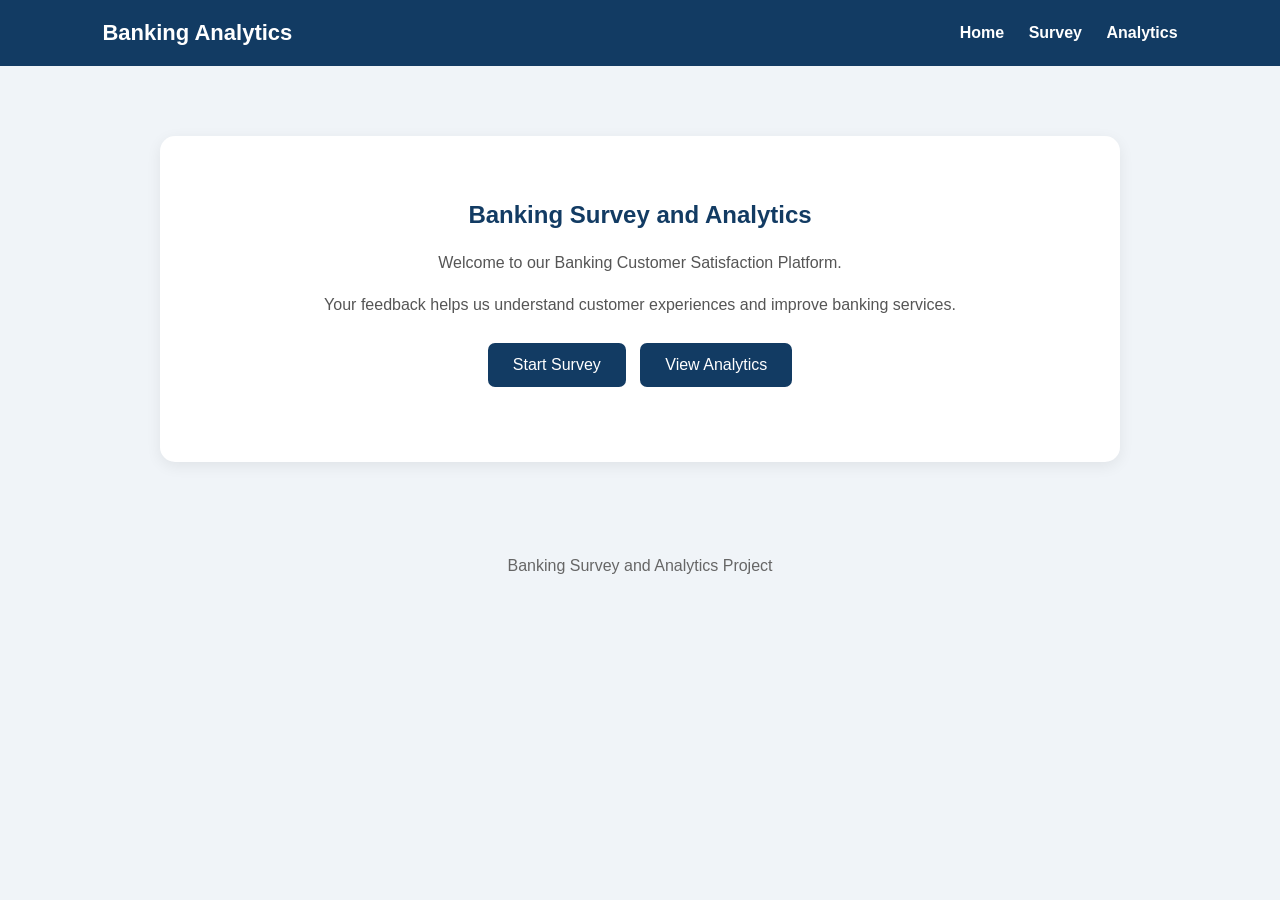
<file: index.html>
<!DOCTYPE html>
<html lang="en">
<head>
    <meta charset="UTF-8">
    <meta name="viewport" content="width=device-width, initial-scale=1.0">
    <title>Banking Survey and Analytics</title>
    <link rel="stylesheet" href="style.css">
</head>
<body>

<header>
    <h2>Banking Analytics</h2>

    <nav>
        <a href="index.html">Home</a>
        <a href="survey.html">Survey</a>
        <a href="analytics.html">Analytics</a>
    </nav>
</header>

<div class="container">
    <section class="hero">

        <h1>Banking Survey and Analytics</h1>

        <p>
            Welcome to our Banking Customer Satisfaction Platform.
        </p>

        <p>
            Your feedback helps us understand customer experiences
            and improve banking services.
        </p>

        <a href="survey.html" class="btn">Start Survey</a>

        <a href="analytics.html" class="btn">View Analytics</a>

    </section>
</div>

<footer>
    Banking Survey and Analytics Project
</footer>

</body>
</html>
</file>
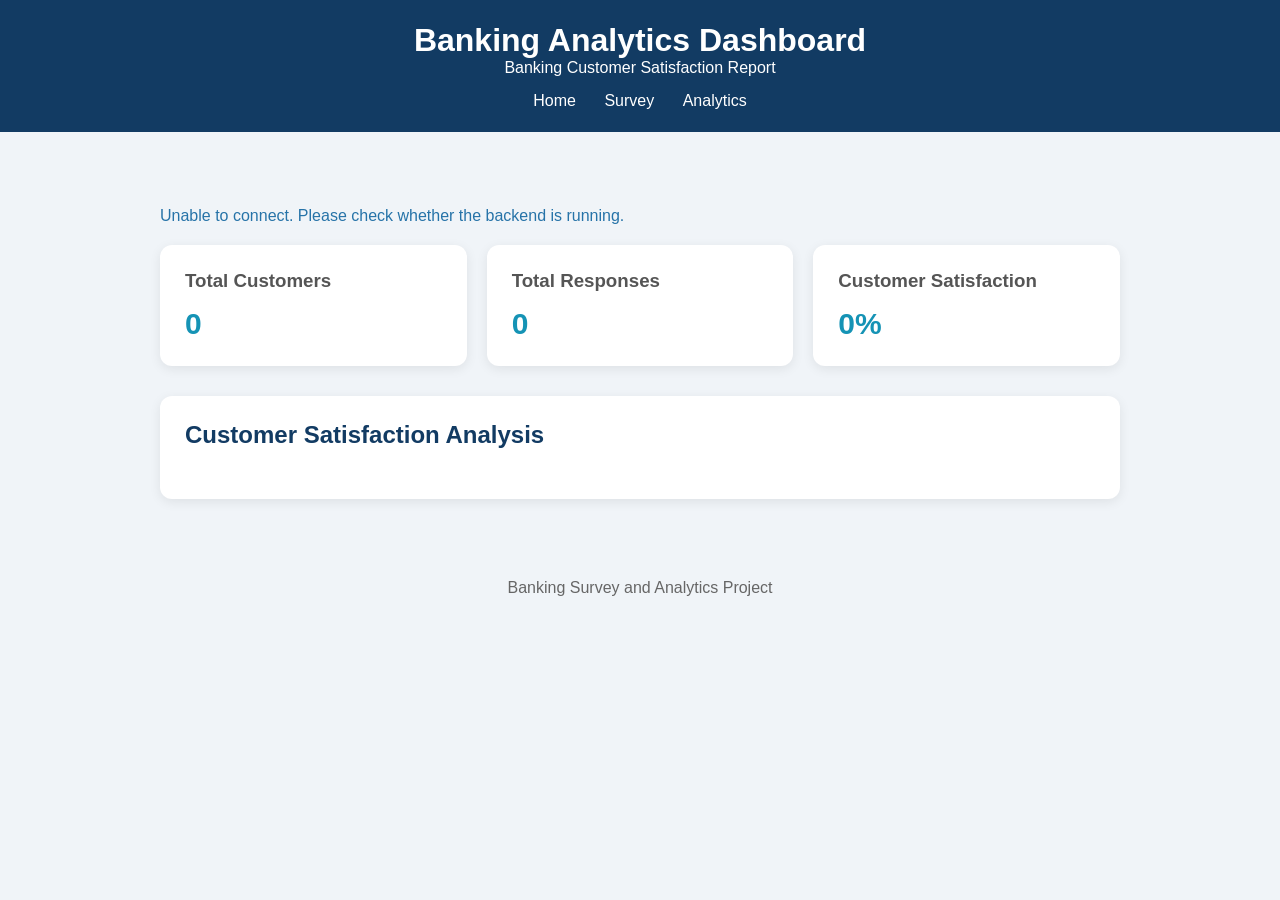
<file: analytics.html>
<!DOCTYPE html>
<html lang="en">
<head>
    <meta charset="UTF-8">
    <meta name="viewport" content="width=device-width, initial-scale=1.0">
    <title>Banking Analytics Dashboard</title>

    <style>
        * {
            margin: 0;
            padding: 0;
            box-sizing: border-box;
        }

        body {
            font-family: Arial, sans-serif;
            background: #f0f4f8;
            color: #123b63;
        }

        header {
            background: #123b63;
            color: white;
            padding: 22px;
            text-align: center;
        }

        nav {
            margin-top: 15px;
        }

        nav a {
            color: white;
            text-decoration: none;
            margin: 0 12px;
        }

        .container {
            max-width: 1000px;
            margin: 35px auto;
            padding: 20px;
        }

        .cards {
            display: grid;
            grid-template-columns: repeat(auto-fit, minmax(200px, 1fr));
            gap: 20px;
            margin-bottom: 30px;
        }

        .card, .chart-box {
            background: white;
            padding: 25px;
            border-radius: 12px;
            box-shadow: 0 3px 12px rgba(0,0,0,0.08);
        }

        .card h3 {
            color: #555;
            margin-bottom: 15px;
        }

        .card p {
            font-size: 30px;
            font-weight: bold;
            color: #1593b5;
        }

        .chart-box h2 {
            margin-bottom: 25px;
        }

        .bar-row {
            margin: 20px 0;
        }

        .bar-label {
            display: flex;
            justify-content: space-between;
            margin-bottom: 8px;
        }

        .bar-background {
            background: #e4edf4;
            height: 18px;
            border-radius: 10px;
            overflow: hidden;
        }

        .bar {
            height: 100%;
            width: 0;
            background: #1593b5;
            border-radius: 10px;
            transition: width 0.5s;
        }

        #status {
            margin: 20px 0;
            color: #2673a8;
        }

        footer {
            text-align: center;
            padding: 25px;
            color: #666;
        }
    </style>
</head>

<body>

<header>
    <h1>Banking Analytics Dashboard</h1>
    <p>Banking Customer Satisfaction Report</p>

    <nav>
        <a href="index.html">Home</a>
        <a href="survey.html">Survey</a>
        <a href="analytics.html">Analytics</a>
    </nav>
</header>

<div class="container">

    <div id="status">Loading analytics...</div>

    <div class="cards">

        <div class="card">
            <h3>Total Customers</h3>
            <p id="customers">0</p>
        </div>

        <div class="card">
            <h3>Total Responses</h3>
            <p id="responses">0</p>
        </div>

        <div class="card">
            <h3>Customer Satisfaction</h3>
            <p id="satisfaction">0%</p>
        </div>

    </div>

    <div class="chart-box">
        <h2>Customer Satisfaction Analysis</h2>

        <div id="chart"></div>
    </div>

</div>

<footer>
    Banking Survey and Analytics Project
</footer>

<script>

async function loadAnalytics() {

    const status = document.getElementById("status");

    try {

        const response = await fetch("http://127.0.0.1:8000/analytics");

        if (!response.ok) {
            throw new Error("Unable to load analytics");
        }

        const data = await response.json();

        document.getElementById("customers").textContent =
            data.total_customers;

        document.getElementById("responses").textContent =
            data.total_responses;

        document.getElementById("satisfaction").textContent =
            data.satisfaction_percentage + "%";

        const categories = [
            ["Very Satisfied", data.very_satisfied],
            ["Satisfied", data.satisfied],
            ["Neutral", data.neutral],
            ["Dissatisfied", data.dissatisfied],
            ["Very Dissatisfied", data.very_dissatisfied]
        ];

        const chart = document.getElementById("chart");

        chart.innerHTML = "";

        const maximum = Math.max(
            ...categories.map(item => item[1]),
            1
        );

        categories.forEach(item => {

            const percentage = (item[1] / maximum) * 100;

            chart.innerHTML += `
                <div class="bar-row">
                    <div class="bar-label">
                        <span>${item[0]}</span>
                        <strong>${item[1]}</strong>
                    </div>

                    <div class="bar-background">
                        <div class="bar"
                             style="width: ${percentage}%">
                        </div>
                    </div>
                </div>
            `;

        });

        status.textContent = "Analytics loaded successfully!";

    } catch (error) {

        status.textContent =
            "Unable to connect. Please check whether the backend is running.";

    }
}

loadAnalytics();

</script>

</body>
</html>
</file>
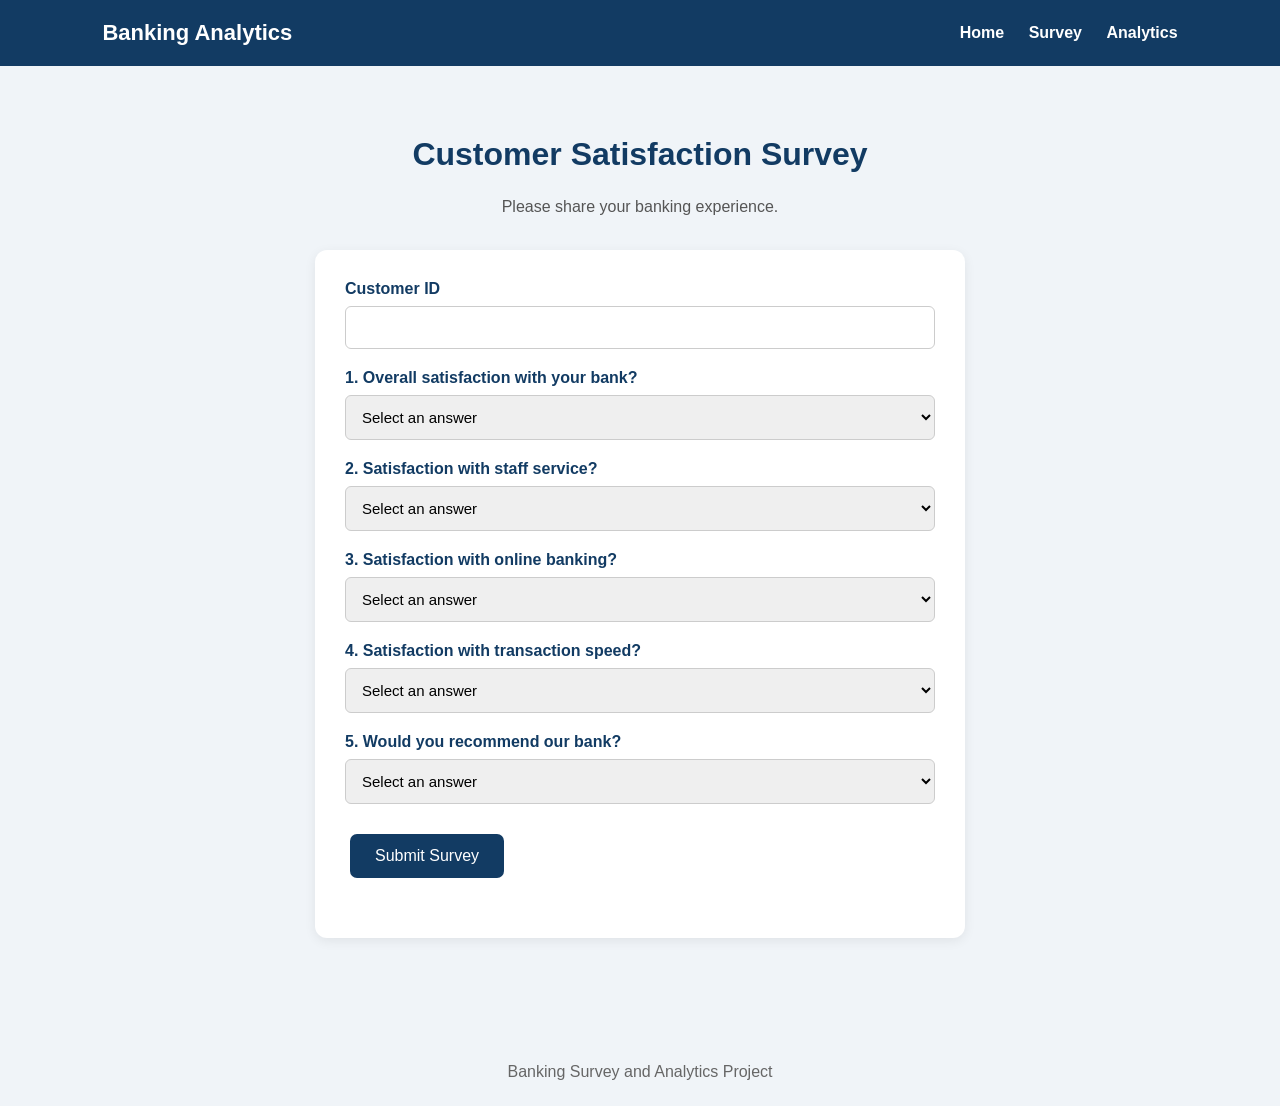
<file: survey.html>
<!DOCTYPE html>
<html lang="en">
<head>
    <meta charset="UTF-8">
    <meta name="viewport" content="width=device-width, initial-scale=1.0">
    <title>Customer Survey</title>
    <link rel="stylesheet" href="style.css">
</head>
<body>

<header>
    <h2>Banking Analytics</h2>

    <nav>
        <a href="index.html">Home</a>
        <a href="survey.html">Survey</a>
        <a href="analytics.html">Analytics</a>
    </nav>
</header>

<div class="container">

    <h1 style="text-align:center;">Customer Satisfaction Survey</h1>

    <p style="text-align:center;">
        Please share your banking experience.
    </p>

    <form id="surveyForm">

        <label>Customer ID</label>
        <input type="number" id="customer_id" min="1" required>

        <label>1. Overall satisfaction with your bank?</label>
        <select class="answer" required>
            <option value="">Select an answer</option>
            <option>Very Satisfied</option>
            <option>Satisfied</option>
            <option>Neutral</option>
            <option>Dissatisfied</option>
            <option>Very Dissatisfied</option>
        </select>

        <label>2. Satisfaction with staff service?</label>
        <select class="answer" required>
            <option value="">Select an answer</option>
            <option>Very Satisfied</option>
            <option>Satisfied</option>
            <option>Neutral</option>
            <option>Dissatisfied</option>
            <option>Very Dissatisfied</option>
        </select>

        <label>3. Satisfaction with online banking?</label>
        <select class="answer" required>
            <option value="">Select an answer</option>
            <option>Very Satisfied</option>
            <option>Satisfied</option>
            <option>Neutral</option>
            <option>Dissatisfied</option>
            <option>Very Dissatisfied</option>
        </select>

        <label>4. Satisfaction with transaction speed?</label>
        <select class="answer" required>
            <option value="">Select an answer</option>
            <option>Very Satisfied</option>
            <option>Satisfied</option>
            <option>Neutral</option>
            <option>Dissatisfied</option>
            <option>Very Dissatisfied</option>
        </select>

        <label>5. Would you recommend our bank?</label>
        <select class="answer" required>
            <option value="">Select an answer</option>
            <option>Yes</option>
            <option>No</option>
        </select>

        <button type="submit">Submit Survey</button>

        <p id="message"></p>

    </form>

</div>

<footer>
    Banking Survey and Analytics Project
</footer>

<script>
document.getElementById("surveyForm").addEventListener("submit", async function(event) {

    event.preventDefault();

    const customer_id = Number(
        document.getElementById("customer_id").value
    );

    const answers = Array.from(
        document.querySelectorAll(".answer")
    ).map(select => select.value);

    const message = document.getElementById("message");

    try {
        const response = await fetch(
            "http://127.0.0.1:8000/submit-survey",
            {
                method: "POST",
                headers: {
                    "Content-Type": "application/json"
                },
                body: JSON.stringify({
                    customer_id: customer_id,
                    answers: answers
                })
            }
        );

        const result = await response.json();

        if (!response.ok) {
            throw new Error(JSON.stringify(result));
        }

        message.style.color = "green";
        message.textContent = "Survey submitted successfully!";

        document.getElementById("surveyForm").reset();

    } catch (error) {
        message.style.color = "red";
        message.textContent = "Submission failed: " + error.message;
    }

});
</script>

</body>
</html>
</file>
<file: style.css>
* {
    margin: 0;
    padding: 0;
    box-sizing: border-box;
}

body {
    font-family: Arial, sans-serif;
    background: #f0f4f8;
    color: #123b63;
}

header {
    background: #123b63;
    color: white;
    padding: 20px 8%;
    display: flex;
    justify-content: space-between;
    align-items: center;
    flex-wrap: wrap;
    gap: 15px;
}

header h2 {
    font-size: 22px;
}

nav a {
    color: white;
    text-decoration: none;
    margin-left: 20px;
    font-weight: bold;
}

nav a:hover {
    color: #8ed8ff;
}

.container {
    max-width: 1000px;
    margin: 50px auto;
    padding: 20px;
}

.hero {
    background: white;
    padding: 65px 25px;
    text-align: center;
    border-radius: 15px;
    box-shadow: 0 4px 15px #00000012;
}

h1 {
    margin-bottom: 20px;
    color: #123b63;
}

p {
    color: #555;
    line-height: 1.7;
    margin-bottom: 15px;
}

button, .btn {
    display: inline-block;
    background: #123b63;
    color: white;
    padding: 13px 25px;
    border: none;
    border-radius: 7px;
    text-decoration: none;
    cursor: pointer;
    font-size: 16px;
    margin: 10px 5px;
}

button:hover, .btn:hover {
    background: #2673a8;
}

form {
    background: white;
    padding: 30px;
    border-radius: 12px;
    max-width: 650px;
    margin: 30px auto;
    box-shadow: 0 3px 12px #00000012;
}

label {
    font-weight: bold;
    display: block;
    margin-bottom: 8px;
}

input, select {
    width: 100%;
    padding: 12px;
    border: 1px solid #ccc;
    border-radius: 6px;
    margin-bottom: 20px;
    font-size: 15px;
}

.cards {
    display: grid;
    grid-template-columns: repeat(auto-fit, minmax(180px, 1fr));
    gap: 20px;
    margin: 30px 0;
}

.card, .chart {
    background: white;
    padding: 25px;
    border-radius: 12px;
    text-align: center;
    box-shadow: 0 3px 10px #00000012;
}

.card h2 {
    color: #2673a8;
    margin-top: 15px;
    font-size: 30px;
}

.bar-row {
    margin: 20px 0;
    text-align: left;
}

.bar {
    background: #2673a8;
    height: 22px;
    border-radius: 5px;
    margin-top: 8px;
    max-width: 100%;
}

#message {
    text-align: center;
    margin: 20px;
    font-weight: bold;
}

footer {
    text-align: center;
    padding: 25px;
    margin-top: 40px;
    color: #666;
}

@media (max-width: 600px) {
    header {
        flex-direction: column;
    }

    nav a {
        margin: 8px;
    }
}
</file>
